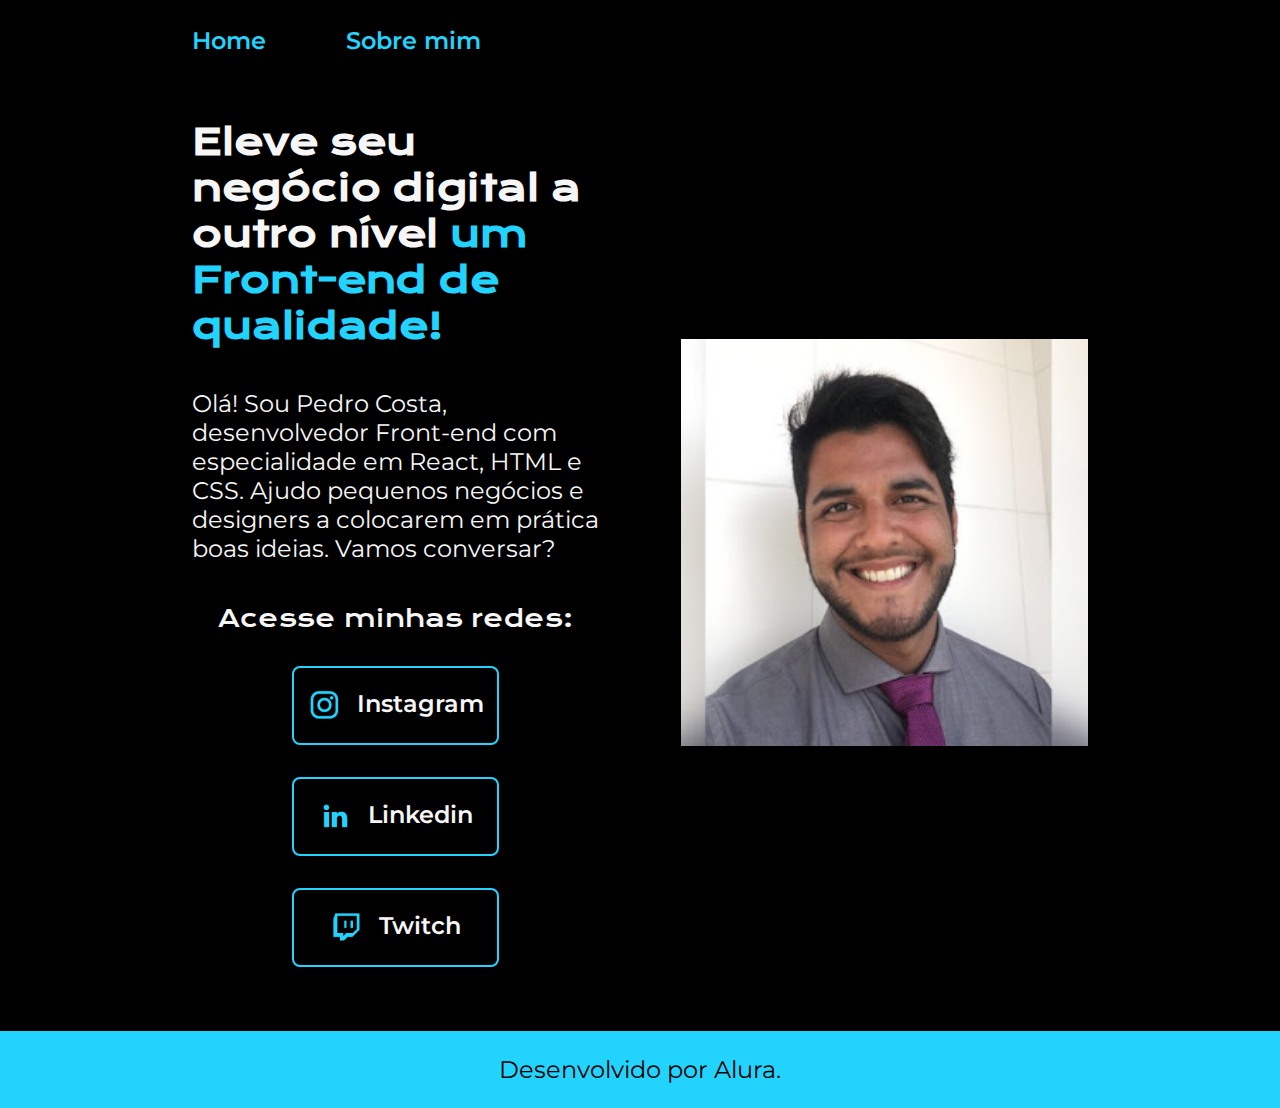
<file: index.html>
<!DOCTYPE html>
<html lang="pt-br">
<head>
    <meta charset="UTF-8">
    <meta http-equiv=""X-UA-Compatible" content="IE=edge">
    <meta name="viewport" content="width=device-width, initial-scale=1.0">
    <title>Portfolio</title>
    <link rel="stylesheet" href="css/style.css">
</head>
<body>
    <header class="cabecalho">
        <nav class="cabecalho__menu">
            <a class="cabecalho__menu__link" href="index.html">Home</a>
            <a class="cabecalho__menu__link" href="about.html">Sobre mim</a>
        </nav>
    </header>
    <main class="apresentacao">
        <section class="apresentacao__conteudo">
            <h1 class="apresentacao__conteudo__titulo">Eleve seu negócio digital a outro nível <strong class="titulo-destaque">um Front-end de qualidade!</strong></h1>
            <p class="apresentacao__conteudo__texto">Olá! Sou Pedro Costa, desenvolvedor Front-end com especialidade em React, HTML e CSS. Ajudo pequenos negócios e designers a colocarem em prática boas ideias. Vamos conversar?</p>
            <div class="apresentacao__links">
                <h2 class="apresentacao__links__subtitulo">Acesse minhas redes:</h2>
                <a class= "apresentacao__links__navegacao" href="https://instagram.com/costapedro_">
                    <img src="images/instagram.png">    
                    Instagram
                </a>
                <a class= "apresentacao__links__navegacao" href="https://www.linkedin.com/in/pedro-henrique-pereira-da-costa-043512127/">
                    <img src="images/linkedin.png">
                    Linkedin
                </a>
                <a class= "apresentacao__links__navegacao" href="https://www.twitch.tv/">
                    <img src="images/twitch.png">
                    Twitch
                </a>
        </div>
    </section>
        <img class="apresentacao__imagem" src="images/imagempedro.jpg" alt="foto do Pedro de terno">
    </main>
    <footer class="rodape">
        <p>Desenvolvido por Alura.</p>
    </footer>
</body>
</html>
</file>
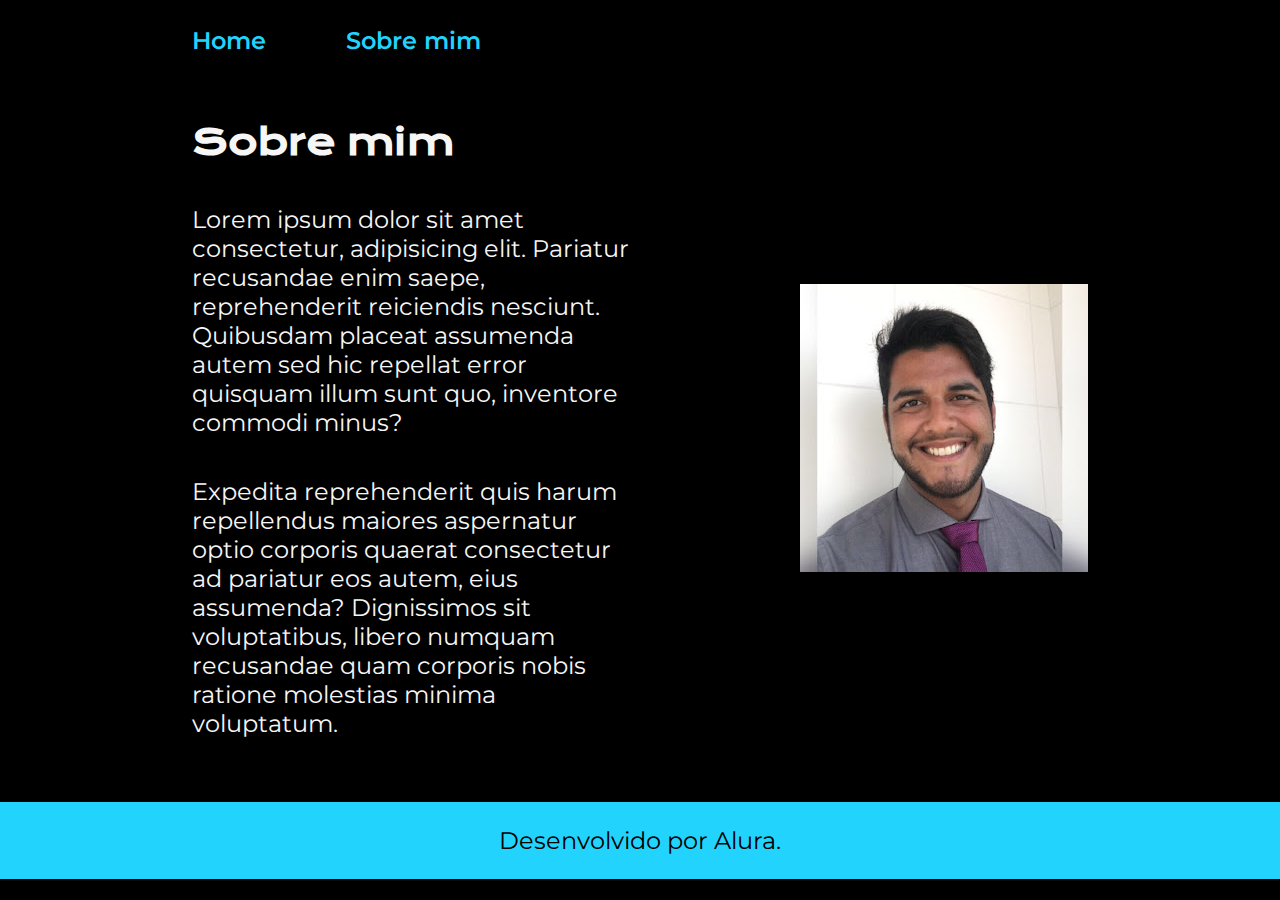
<file: about.html>
<!DOCTYPE html>
<html lang="pt-br">
<head>
    <meta charset="UTF-8">
    <meta name="viewport" content="width=device-width, initial-scale=1.0">
    <title>Sobre mim</title>
    <link rel="stylesheet" href="css/style.css">
</head>
<body>
    <header class="cabecalho">
        <nav class="cabecalho__menu">
            <a class="cabecalho__menu__link" href="index.html">Home</a>
            <a class="cabecalho__menu__link" href="about.html">Sobre mim</a>
        </nav>
    </header>
    <main class="apresentacao">
        <section class="apresentacao__conteudo">
            <h1 class="apresentacao__conteudo__titulo">Sobre mim</h1>
            <p class="apresentacao__conteudo__texto">Lorem ipsum dolor sit amet consectetur, adipisicing elit. Pariatur recusandae enim saepe, reprehenderit reiciendis nesciunt. Quibusdam placeat assumenda autem sed hic repellat error quisquam illum sunt quo, inventore commodi minus?</p>
            <p class="apresentacao__conteudo__texto">Expedita reprehenderit quis harum repellendus maiores aspernatur optio corporis quaerat consectetur ad pariatur eos autem, eius assumenda? Dignissimos sit voluptatibus, libero numquam recusandae quam corporis nobis ratione molestias minima voluptatum.</p>
        </section>
        <img src="images/imagempedro.jpg" alt="foto do Pedro de terno">
    </main>
    <footer class="rodape">
        <p>Desenvolvido por Alura.</p>
    </footer>
</body>
</html>
</file>
<file: css/style.css>
@import url('https://fonts.googleapis.com/css2?family=Krona+One&family=Montserrat:wght@400;600&display=swap');

:root {
    --cor-primaria: #000000;
    --cor-secundaria: #f6f6f6;
    --cor-terciaria: #22D4FD;
    --cor-hover: #272727;

    --fonte-primaria: 'Krona One', sans-serif;
    --fonte-secundaria: 'Montserrat', sans-serif;
    
}

*{
    margin: 0;
    padding: 0;
}

body {
    box-sizing: border-box;
    background-color: var(--cor-primaria);
    color: var(--cor-secundaria);
}

.cabecalho {
    padding: 2% 0% 0% 15%;
}

.cabecalho__menu {
    display: flex;
    gap: 80px;
}

.cabecalho__menu__link {
    font-family: var(--fonte-secundaria);
    font-size: 1.5rem;
    font-weight: 600;
    color: var(--cor-terciaria);
    text-decoration: none;
}

.apresentacao {
    padding: 5% 15%;
    display: flex;
    align-items: center;
    justify-content: space-between;
    gap: 82px;
}

.apresentacao__conteudo {
    width: 50%;
    display: flex;
    flex-direction: column;
    gap: 40px;
}

.apresentacao__conteudo__titulo {
    font-size: 2.25rem;
    font-family: var(--fonte-primaria);
    }

.titulo-destaque {
    color: var(--cor-terciaria);
}

.apresentacao__conteudo__texto {
    font-size: 1.5rem;
    font-family: var(--fonte-secundaria);
}

.apresentacao__links {
    display: flex;
    flex-direction: column;
    justify-content: space-between;
    align-items: center;
    gap: 32px;
}

.apresentacao__links__subtitulo {
    font-family: var(--fonte-primaria);
    font-weight: 400;
    font-size: 1.5rem;
}

.apresentacao__links__navegacao {
    display: flex;
    justify-content: center;
    gap: 16px;
    border: 2px solid var(--cor-terciaria);
    width: 50%;
    text-align: center;
    border-radius: 8px;
    font-size: 1.5rem;
    font-weight: 600;
    padding: 21.5px 0;
    text-decoration: none;
    color: var(--cor-secundaria);
    font-family: var(--fonte-secundaria);
}

.apresentacao__links__navegacao:hover {
    background-color: var(--cor-hover);
}

.apresentacao__imagem {
    width: 50%;
}

.rodape {
    color: var(--cor-primaria);
    background-color: var(--cor-terciaria);
    padding: 24px;
    text-align: center;
    font-family: var(--fonte-secundaria);
    font-size: 1.5rem;
    font-weight: 400;
}

@media (max-width: 1200px) {
    .cabecalho {
        padding: 10%;        
    }

    .cabecalho__menu {
        justify-content: center;
    }

    .apresentacao {
        flex-direction: column-reverse;
        padding: 5%;
    }

    .apresentacao__conteudo {
        width: auto;
    }
    
}
</file>
